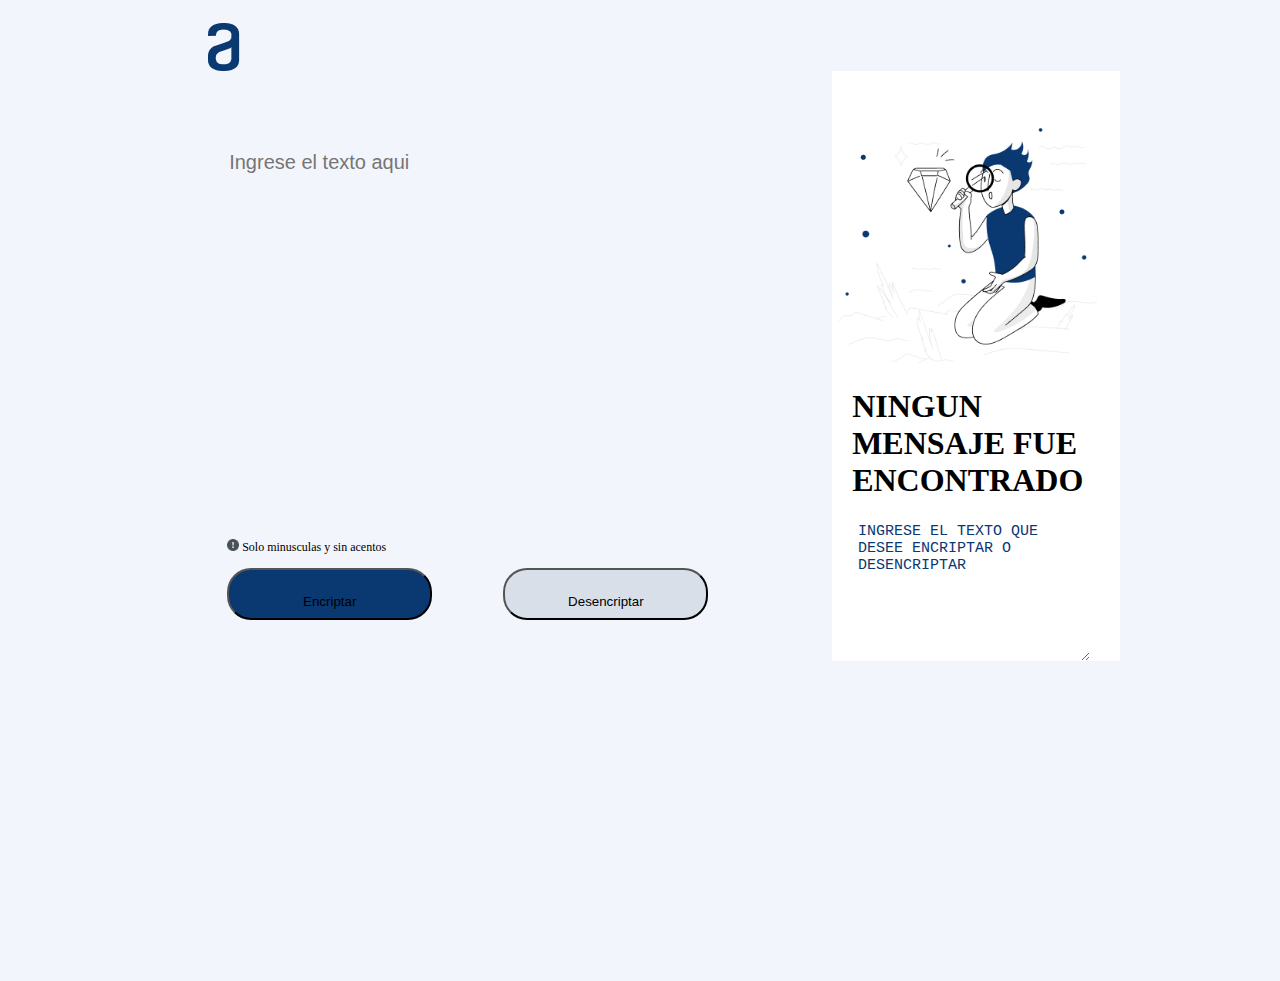
<file: index.html>
<!DOCTYPE html>
<html lang="en" dir="ltr">
    <head>
        <meta charset="utf-8">
        <title>ENCRIPTADOR DE MENSAJES Desktop</title>
        <link rel="stylesheet" href="style.css"> 
        <script type="text/javascript" src="script.js"></script>
    </head>
    <body>
        <div class="container">
        <div class="logo">
        <img class ="logoImg" src="img/logo.png">
        </div>
            <div class="left">
              <input class="text-input" id="inputTexto" type="text" placeholder="Ingrese el texto aqui">
            </div>
        <div class ="right">
            <img src ="img/muneco.png" id="imgDer">
            <h1 id="texto">NINGUN MENSAJE FUE ENCONTRADO</h1>
            <textarea id= texto2 name="name" rows="8" cols="80">INGRESE EL TEXTO QUE DESEE ENCRIPTAR O DESENCRIPTAR</textarea>
            <button id="copiar" type="button" name="button" onclick="copy()">¡copiar!</button>
        </div>
        <div class="left-button">
            
            <h3 id="texto3"> <img src ="img/Vector.png" id="imgVector"> Solo minusculas y sin acentos</h3>
        <button type="button" id ="btn-encriptar" onclick="encriptar()">Encriptar</button>
        <button type="button" id ="btn-desencriptar" onclick="desencriptar()">Desencriptar</button>
        </div>
        </div>
    </body>
</html>
</file>
<file: style.css>
body {
    margin : 0 px;
    padding: 0 px;
    background:  #F3F5FC;

}
.container {
    margin :auto;
    width :960px;
    height:650px;
    padding:5px;

}
.logo {
    width :100%;
    float:left ;

}
.left {
    float : left;
    width: 70%;
    height: 70%;
    border-radius: 24px;

}
.right {
    float: right;
    width: 30%;
    height: auto;
    border-radius: 24;
    background: white;

}
.left-button {
    float: left;
    width: 70%;
    height: 70%;
    border-radius: 24px;

}
.logoImg {
    margin-top: 1%;
    margin-left: 5%;
    float:inherit;

}
.title {
    float: inherit;
    margin-left: 20%;

}
.text-input {
    float: left;
    margin-left: 10%;
    margin-top: 10%;
    width: 688px;
    height: 48px;
    color: #0A3871;
    font-size: 20px;
    border: none;
    outline: none;
    background: #F3F5FC;

}
#imgDer {
    margin-left: 2%;
    margin-top: 20%;
    width: 90%;
    height: auto;
}
#texto {
    margin-left: 7%;
    margin-right: 5%;
    display: Show;
    
}
#texto2 {
    float: left;
    margin-left: 24px;
    color: #0A3871;
    width: 80%;
    height: 60%;
    border:none;
    outline: none;
    font-size: 15px;

}

#texto3 {
    margin-left: 10%;
    width: 205px;
    height:18px;
    font-family: 'inter';
    font-style: normal;
    font-weight: 400;
    font-size: 12px;
    line-height: 150%;

}
#imgVector {
    width: 12px;
    height:12px;
}

#btn-encriptar {
    padding: 24px;
    width: 205px;
    height: 18px;
    border-radius: 24px;
    margin-left: 10%;
    background: #0A3871;
    text-align: center;
    

}


#btn-desencriptar {
    padding: 24px;
    width: 205px;
    height: 18px;
    border-radius: 24px;
    margin-left: 10%;
    background: #D8DFE8;

}
#copiar {
    margin-left: 33%;
    margin-top: 90%;
    padding: 24px;
    width: 40%;
    height: 10%;
    background: #D8DFE8;
    border-radius: 24px;
    display: none;

}
</file>
